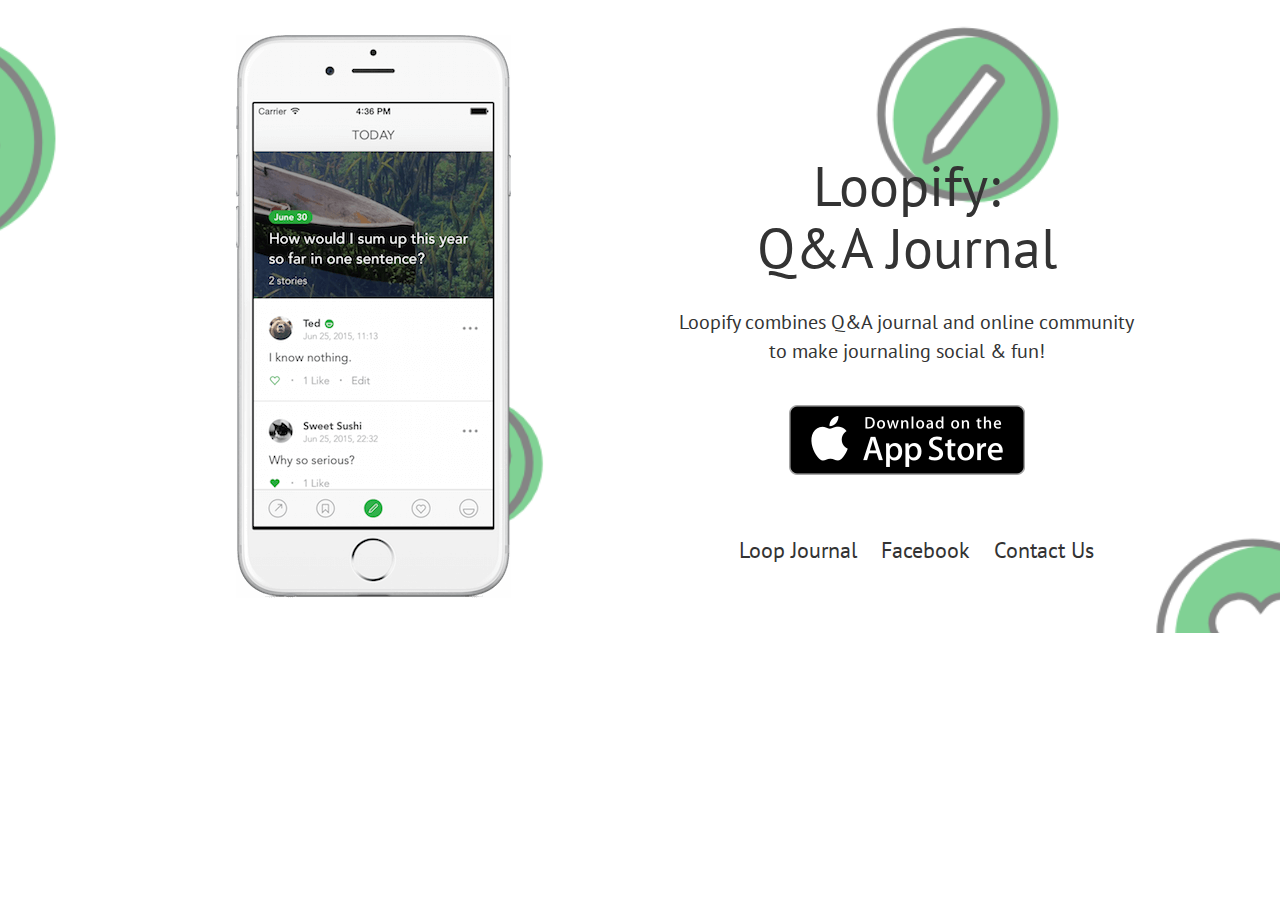
<file: index.html>
<!DOCTYPE html>
<html>
<head>
  <meta charset="utf-8">
  <meta http-equiv="X-UA-Compatible" content="IE=edge">
  <meta name="viewport" content="width=device-width, initial-scale=1">
  <!-- The above 3 meta tags *must* come first in the head; any other head content must come *after* these tags -->

  <link rel="stylesheet" href="https://maxcdn.bootstrapcdn.com/bootstrap/3.3.5/css/bootstrap.min.css">
  <link href='http://fonts.googleapis.com/css?family=PT+Sans'rel='stylesheet' type='text/css'>
  <link href="main.css" rel="stylesheet">
  <!-- Go to www.addthis.com/dashboard to customize your tools -->
  <script type="text/javascript" src="//s7.addthis.com/js/300/addthis_widget.js#pubid=ra-4f31eec178e38e28" async="async"></script>

  <!-- Open Graph -->
  <meta property="og:url" content="http://loopify.openmouse.co/"/>
  <meta property="og:title" content="Loopify"/>
  <meta property="og:description" content="Loopify combines Q&A journal and online community to make journaling social & fun!"/>
  <meta property="og:image" content="http://loopify.openmouse.co/assets/Screenshot4.png"/>

  <title>
    Loopify - Q&A Journal
  </title>
</head>

<body>
  <div class="container-fluid">
    <div class="row">
      <div class="col-md-offset-1 col-md-5 col-xs-offset-2 col-xs-8">
        <div id="my-carousel" class="carousel slide c-fade" data-interval="3000" data-ride="carousel">
          <!-- Wrapper for slides -->
          <div class="carousel-inner" role="listbox">
            <div class="item active">
              <img id="screenshotImg1" src="assets/Screenshot1.png" alt="Today" class="img-responsive">
            </div>
            <div class="item">
              <img id="screenshotImg2" src="assets/Screenshot2.png" alt="Profile" class="img-responsive">
            </div>
            <div class="item">
              <img id="screenshotImg3" src="assets/Screenshot3.png" alt="Timeline" class="img-responsive">
            </div>
            <div class="item">
              <img id="screenshotImg4" src="assets/Screenshot4.png" alt="Trending" class="img-responsive">
            </div>
            <div class="item">
              <img id="screenshotImg5" src="assets/Screenshot5.png" alt="Feed" class="img-responsive">
            </div>
          </div>
        </div>
      </div>

      <div class="col-md-5 col-xs-12">
        <h1>Loopify: </br> Q&A Journal </h1></br>

        <p>
          Loopify combines Q&A journal and online community </br> to make journaling social & fun!
        </p>

        <a href="https://itunes.apple.com/app/apple-store/id1003174079?pt=652902&ct=landing-page&mt=8">
          <img id="badgeImg" src="assets/AppStoreBadge.png">
        </a>

        </br></br></br>

        <ul class="info">
          <a href="https://itunes.apple.com/app/apple-store/id904556282?pt=652902&ct=loopify-landing-page&mt=8">Loop Journal</a>
          <a href="https://www.facebook.com/239442802828069">Facebook</a>
          <a href="mailto:openmouse@me.com">Contact Us</a>
        </ul>
      </div>
    </div>
  </div>

  <!-- jQuery (necessary for Bootstrap's JavaScript plugins) -->
  <script src="https://ajax.googleapis.com/ajax/libs/jquery/1.11.1/jquery.min.js"></script>

  <!-- Latest compiled and minified JavaScript -->
  <script src="https://maxcdn.bootstrapcdn.com/bootstrap/3.3.5/js/bootstrap.min.js"></script>
</body>
</html>
</file>
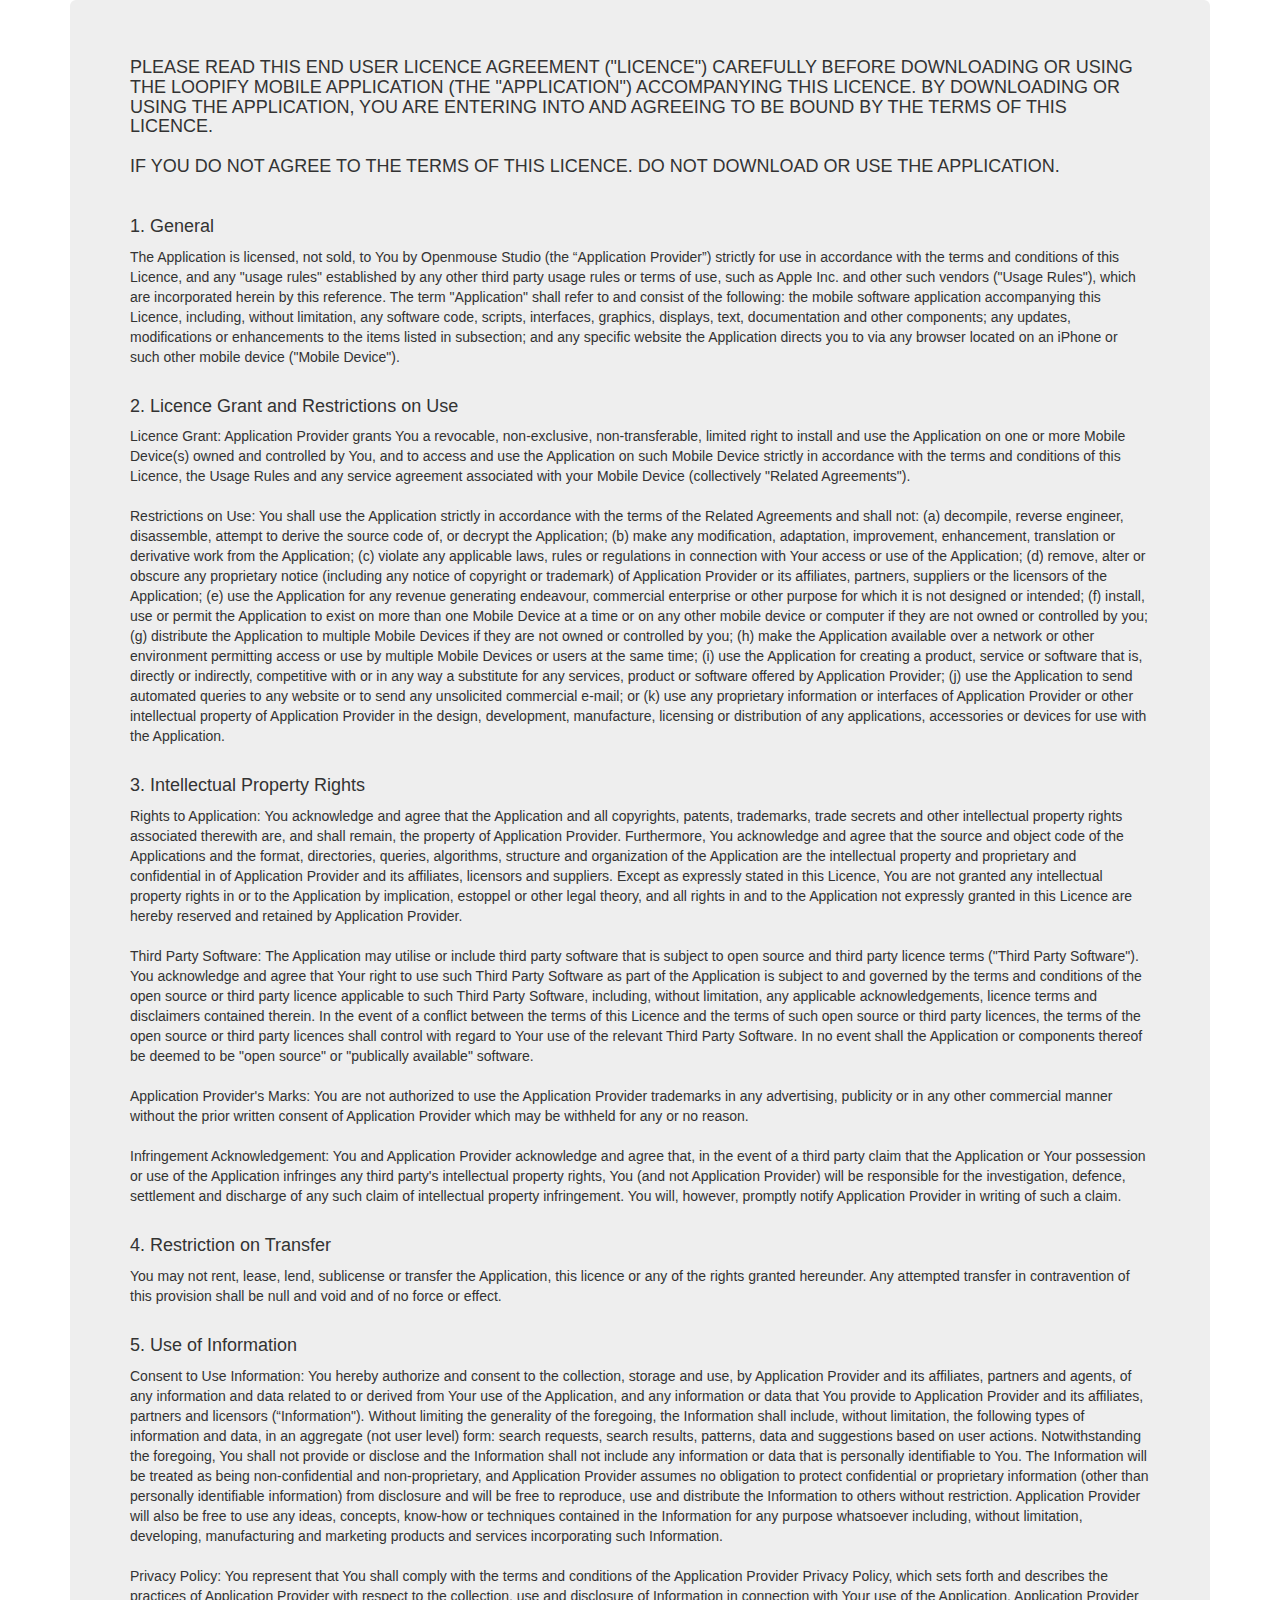
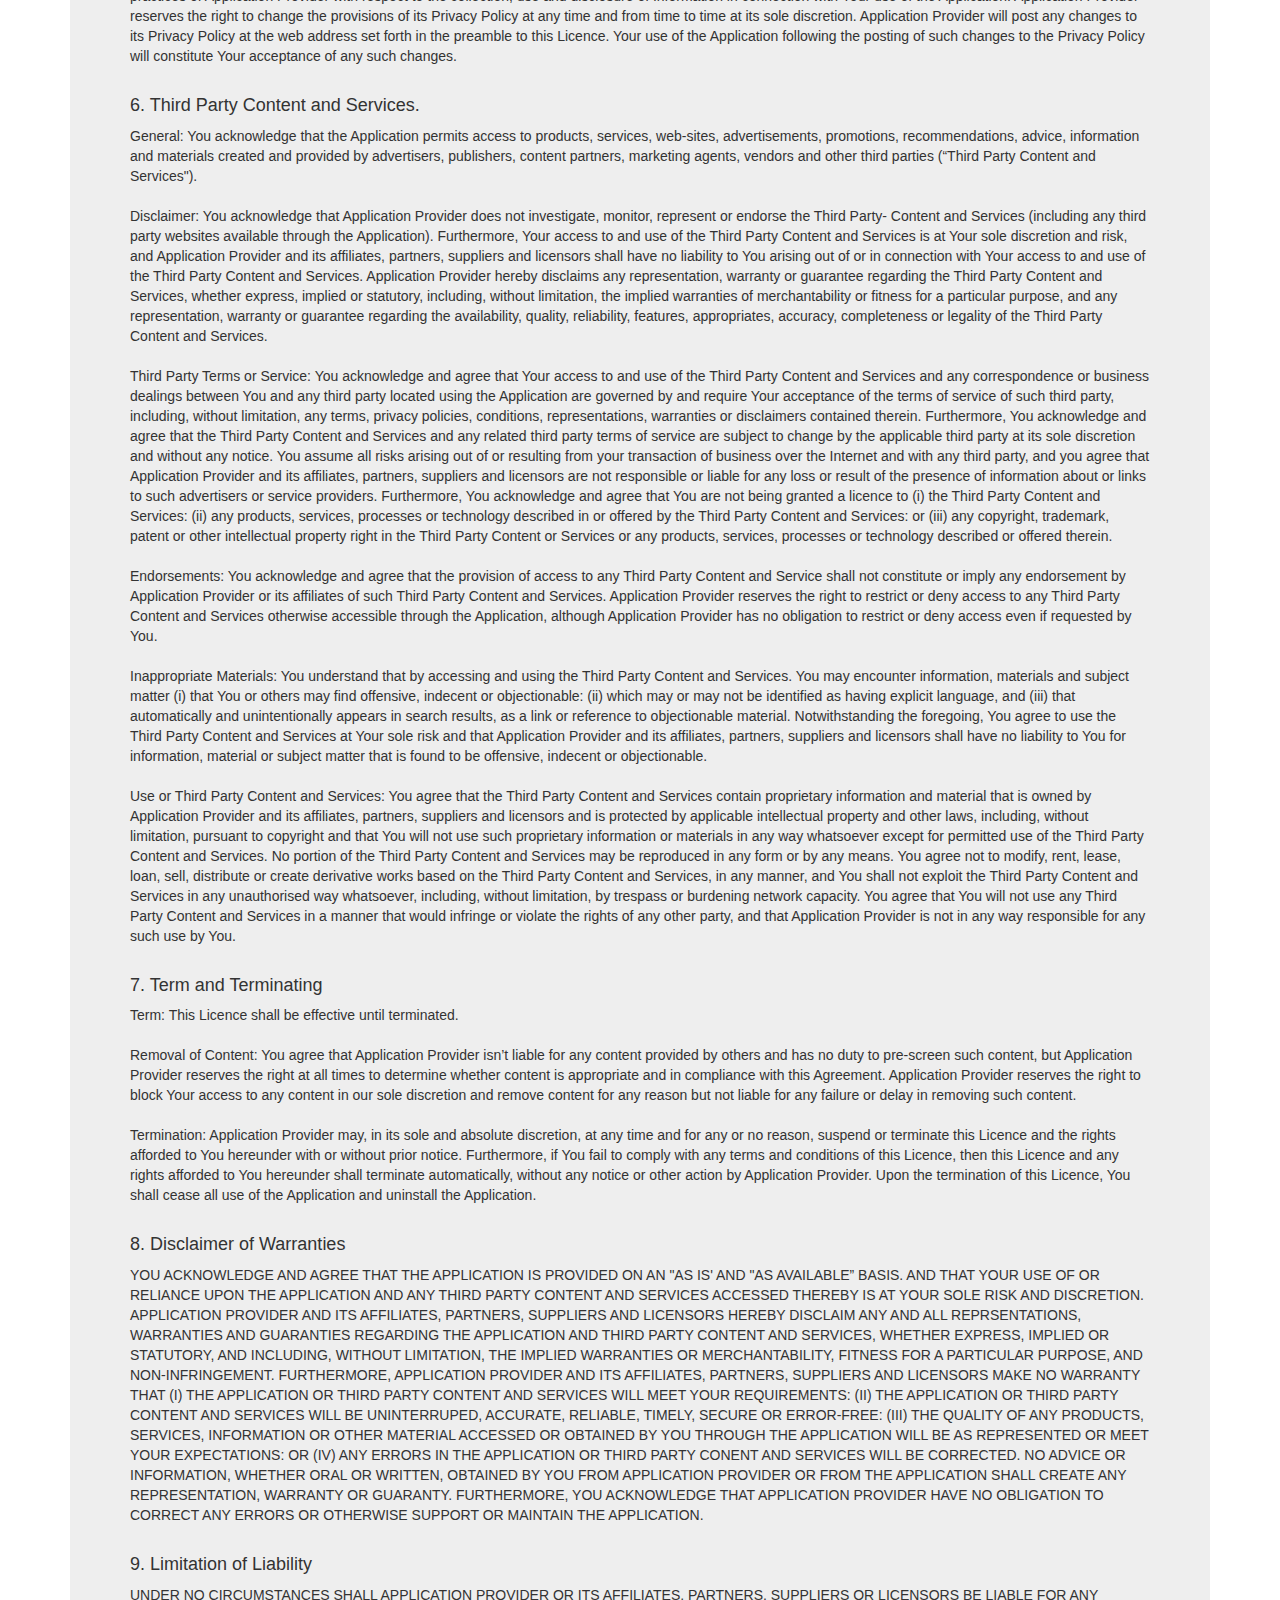
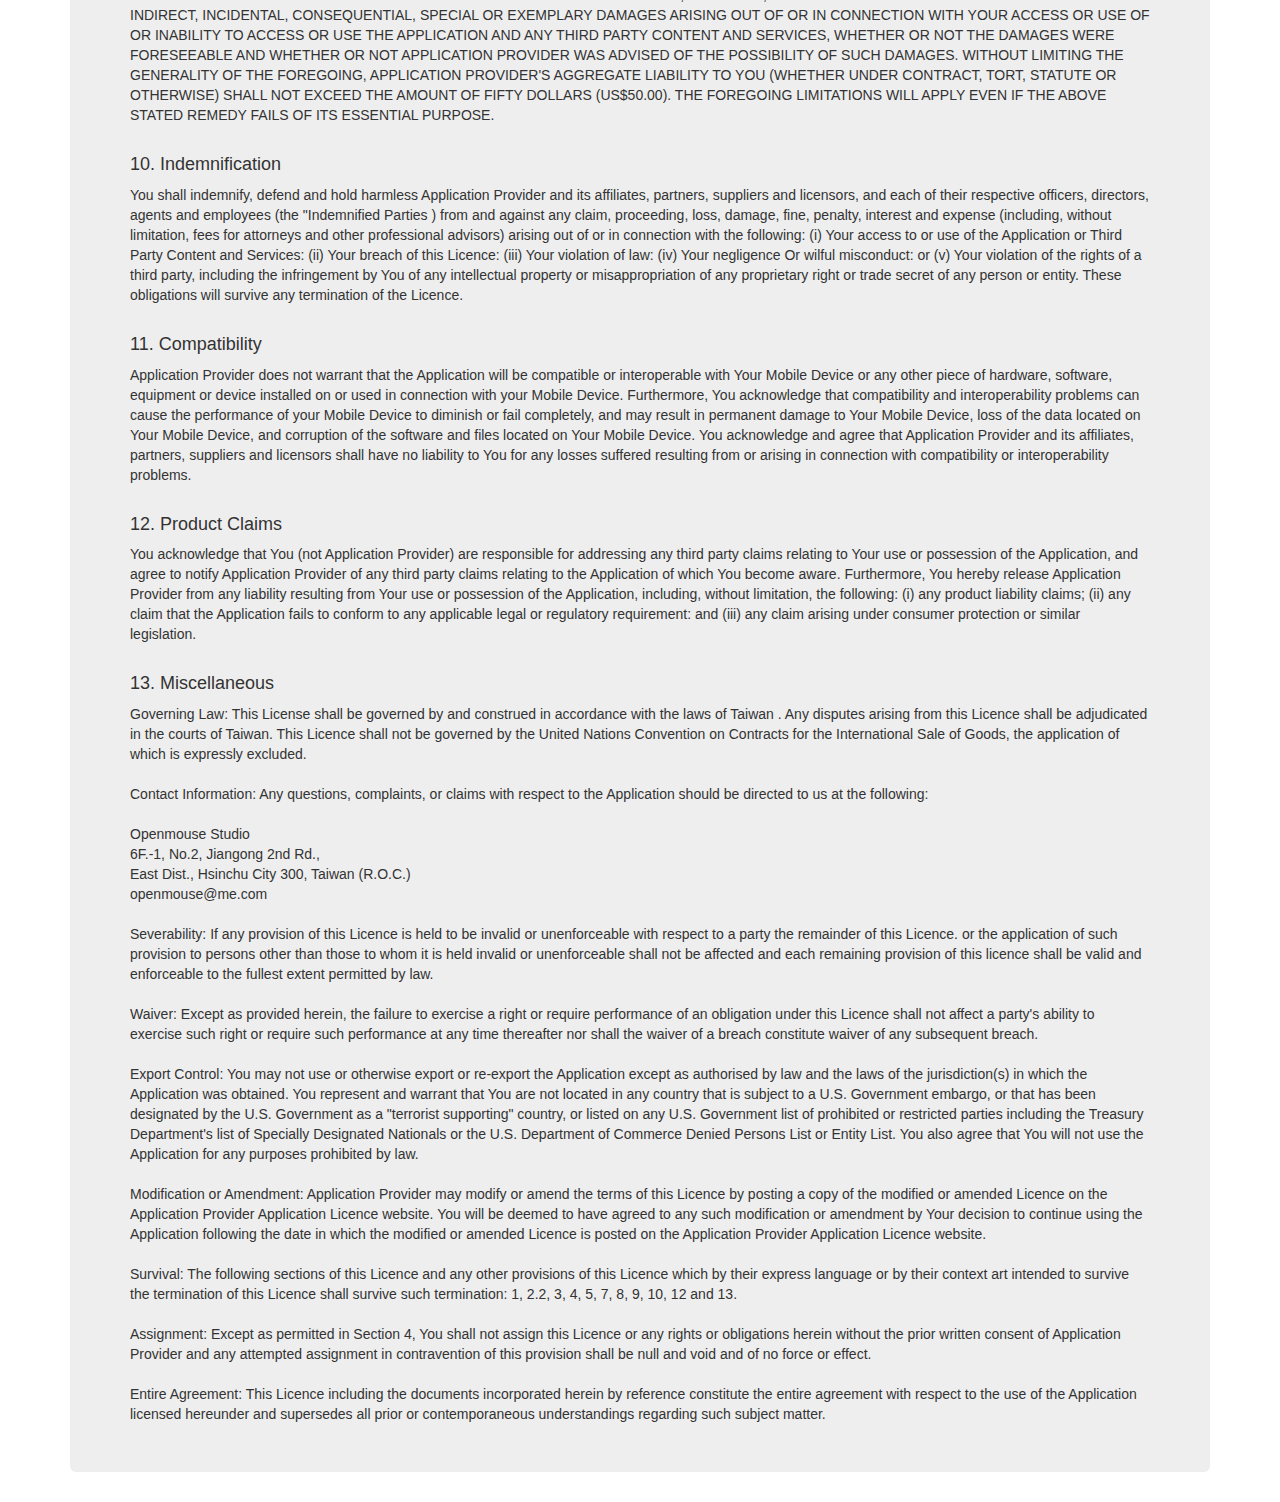
<file: EULA.html>
<!DOCTYPE html>
<html lang="en">
  <head>
    <meta charset="utf-8">
    <meta http-equiv="X-UA-Compatible" content="IE=edge">
    <meta name="viewport" content="width=device-width, initial-scale=1">
    <!-- The above 3 meta tags *must* come first in the head; any other head content must come *after* these tags -->
    <title>Loopify's End User License Agreement</title>

    <!-- Latest compiled and minified CSS -->
    <link rel="stylesheet" href="https://maxcdn.bootstrapcdn.com/bootstrap/3.3.5/css/bootstrap.min.css">

    <!-- HTML5 shim and Respond.js for IE8 support of HTML5 elements and media queries -->
    <!-- WARNING: Respond.js doesn't work if you view the page via file:// -->
    <!--[if lt IE 9]>
      <script src="https://oss.maxcdn.com/html5shiv/3.7.2/html5shiv.min.js"></script>
      <script src="https://oss.maxcdn.com/respond/1.4.2/respond.min.js"></script>
    <![endif]-->
  </head>
  <body>
    <div class="container">
      <div class="jumbotron">
        <h4>
          PLEASE READ THIS END USER LICENCE AGREEMENT ("LICENCE") CAREFULLY BEFORE DOWNLOADING OR USING THE LOOPIFY MOBILE APPLICATION (THE "APPLICATION") ACCOMPANYING THIS LICENCE. BY DOWNLOADING OR USING THE APPLICATION, YOU ARE ENTERING INTO AND AGREEING TO BE BOUND BY THE TERMS OF THIS LICENCE.
          <br>
          <br>
          IF YOU DO NOT AGREE TO THE TERMS OF THIS LICENCE. DO NOT DOWNLOAD OR USE THE APPLICATION.
        </h4>
        <br>
        <h4>
          1. General
        </h4>
        The Application is licensed, not sold, to You by Openmouse Studio (the “Application Provider”) strictly for use in accordance with the terms and conditions of this Licence, and any "usage rules" established by any other third party usage rules or terms of use, such as Apple Inc. and other such vendors ("Usage Rules"), which are incorporated herein by this reference. The term "Application" shall refer to and consist of the following: the mobile software application accompanying this Licence, including, without limitation, any software code, scripts, interfaces, graphics, displays, text, documentation and other components; any updates, modifications or enhancements to the items listed in subsection; and any specific website the Application directs you to via any browser located on an iPhone or such other mobile device ("Mobile Device").
        <br>
        <br>
        <h4>
          2. Licence Grant and Restrictions on Use
        </h4>
        Licence Grant:  Application Provider grants You a revocable, non-exclusive, non-transferable, limited right to install and use the Application on one or more Mobile Device(s) owned and controlled by You, and to access and use the Application on such Mobile Device strictly in accordance with the terms and conditions of this Licence, the Usage Rules and any service agreement associated with your Mobile Device (collectively "Related Agreements").
        <br>
        <br>
        Restrictions on Use: You shall use the Application strictly in accordance with the terms of the Related Agreements and shall not: (a) decompile, reverse engineer, disassemble, attempt to derive the source code of, or decrypt the Application; (b) make any modification, adaptation, improvement, enhancement, translation or derivative work from the Application; (c) violate any applicable laws, rules or regulations in connection with Your access or use of the Application; (d) remove, alter or obscure any proprietary notice (including any notice of copyright or trademark) of Application Provider or its affiliates, partners, suppliers or the licensors of the Application; (e) use the Application for any revenue generating endeavour, commercial enterprise or other purpose for which it is not designed or intended; (f) install, use or permit the Application to exist on more than one Mobile Device at a time or on any other mobile device or computer if they are not owned or controlled by you; (g) distribute the Application to multiple Mobile Devices if they are not owned or controlled by you; (h) make the Application available over a network or other environment permitting access or use by multiple Mobile Devices or users at the same time; (i) use the Application for creating a product, service or software that is, directly or indirectly, competitive with or in any way a substitute for any services, product or software offered by Application Provider; (j) use the Application to send automated queries to any website or to send any unsolicited commercial e-mail; or (k) use any proprietary information or interfaces of Application Provider or other intellectual property of Application Provider in the design, development, manufacture, licensing or distribution of any applications, accessories or devices for use with the Application.
        <br>
        <br>
        <h4>
          3. Intellectual Property Rights
        </h4>
        Rights to Application: You acknowledge and agree that the Application and all copyrights, patents, trademarks, trade secrets and other intellectual property rights associated therewith are, and shall remain, the property of Application Provider. Furthermore, You acknowledge and agree that the source and object code of the Applications and the format, directories, queries, algorithms, structure and organization of the Application are the intellectual property and proprietary and confidential in of Application Provider and its affiliates, licensors and suppliers. Except as expressly stated in this Licence, You are not granted any intellectual property rights in or to the Application by implication, estoppel or other legal theory, and all rights in and to the Application not expressly granted in this Licence are hereby reserved and retained by Application Provider.
        <br>
        <br>
        Third Party Software: The Application may utilise or include third party software that is subject to open source and third party licence terms ("Third Party Software"). You acknowledge and agree that Your right to use such Third Party Software as part of the Application is subject to and governed by the terms and conditions of the open source or third party licence applicable to such Third Party Software, including, without limitation, any applicable acknowledgements, licence terms and disclaimers contained therein. In the event of a conflict between the terms of this Licence and the terms of such open source or third party licences, the terms of the open source or third party licences shall control with regard to Your use of the relevant Third Party Software. In no event shall the Application or components thereof be deemed to be "open source" or "publically available" software.
        <br>
        <br>
        Application Provider's Marks: You are not authorized to use the Application Provider trademarks in any advertising, publicity or in any other commercial manner without the prior written consent of Application Provider which may be withheld for any or no reason.
        <br>
        <br>
        Infringement Acknowledgement: You and Application Provider acknowledge and agree that, in the event of a third party claim that the Application or Your possession or use of the Application infringes any third party's intellectual property rights, You (and not Application Provider) will be responsible for the investigation, defence, settlement and discharge of any such claim of intellectual property infringement. You will, however, promptly notify Application Provider in writing of such a claim.
        <br>
        <br>
        <h4>
          4. Restriction on Transfer
        </h4>
        You may not rent, lease, lend, sublicense or transfer the Application, this licence or any of the rights granted hereunder. Any attempted transfer in contravention of this provision shall be null and void and of no force or effect.
        <br>
        <br>
        <h4>
          5. Use of Information
        </h4>
        Consent to Use Information: You hereby authorize and consent to the collection, storage and use, by Application Provider and its affiliates, partners and agents, of any information and data related to or derived from Your use of the Application, and any information or data that You provide to Application Provider and its affiliates, partners and licensors (“Information"). Without limiting the generality of the foregoing, the Information shall include, without limitation, the following types of information and data, in an aggregate (not user level) form: search requests, search results, patterns, data and suggestions based on user actions. Notwithstanding the foregoing, You shall not provide or disclose and the Information shall not include any information or data that is personally identifiable to You. The Information will be treated as being non-confidential and non-proprietary, and Application Provider assumes no obligation to protect confidential or proprietary information (other than personally identifiable information) from disclosure and will be free to reproduce, use and distribute the Information to others without restriction. Application Provider will also be free to use any ideas, concepts, know-how or techniques contained in the Information for any purpose whatsoever including, without limitation, developing, manufacturing and marketing products and services incorporating such Information.
        <br>
        <br>
        Privacy Policy: You represent that You shall comply with the terms and conditions of the Application Provider Privacy Policy, which sets forth and describes the practices of Application Provider with respect to the collection, use and disclosure of Information in connection with Your use of the Application. Application Provider reserves the right to change the provisions of its Privacy Policy at any time and from time to time at its sole discretion. Application Provider will post any changes to its Privacy Policy at the web address set forth in the preamble to this Licence. Your use of the Application following the posting of such changes to the Privacy Policy will constitute Your acceptance of any such changes.
        <br>
        <br>
        <h4>
          6. Third Party Content and Services.
        </h4>
        General: You acknowledge that the Application permits access to products, services, web-sites, advertisements, promotions, recommendations, advice, information and materials created and provided by advertisers, publishers, content partners, marketing agents, vendors and other third parties (“Third Party Content and Services").
        <br>
        <br>
        Disclaimer: You acknowledge that Application Provider does not investigate, monitor, represent or endorse the Third Party- Content and Services (including any third party websites available through the Application). Furthermore, Your access to and use of the Third Party Content and Services is at Your sole discretion and risk, and Application Provider and its affiliates, partners, suppliers and licensors shall have no liability to You arising out of or in connection with Your access to and use of the Third Party Content and Services. Application Provider hereby disclaims any representation, warranty or guarantee regarding the Third Party Content and Services, whether express, implied or statutory, including, without limitation, the implied warranties of merchantability or fitness for a particular purpose, and any representation, warranty or guarantee regarding the availability, quality, reliability, features, appropriates, accuracy, completeness or legality of the Third Party Content and Services.
        <br>
        <br>
        Third Party Terms or Service: You acknowledge and agree that Your access to and use of the Third Party Content and Services and any correspondence or business dealings between You and any third party located using the Application are governed by and require Your acceptance of the terms of service of such third party, including, without limitation, any terms, privacy policies, conditions, representations, warranties or disclaimers contained therein. Furthermore, You acknowledge and agree that the Third Party Content and Services and any related third party terms of service are subject to change by the applicable third party at its sole discretion and without any notice. You assume all risks arising out of or resulting from your transaction of business over the Internet and with any third party, and you agree that Application Provider and its affiliates, partners, suppliers and licensors are not responsible or liable for any loss or result of the presence of information about or links to such advertisers or service providers. Furthermore, You acknowledge and agree that You are not being granted a licence to (i) the Third Party Content and Services: (ii) any products, services, processes or technology described in or offered by the Third Party Content and Services: or (iii) any copyright, trademark, patent or other intellectual property right in the Third Party Content or Services or any products, services, processes or technology described or offered therein.
        <br>
        <br>
        Endorsements: You acknowledge and agree that the provision of access to any Third Party Content and Service shall not constitute or imply any endorsement by Application Provider or its affiliates of such Third Party Content and Services. Application Provider reserves the right to restrict or deny access to any Third Party Content and Services otherwise accessible through the Application, although Application Provider has no obligation to restrict or deny access even if requested by You.
        <br>
        <br>
        Inappropriate Materials: You understand that by accessing and using the Third Party Content and Services. You may encounter information, materials and subject matter (i) that You or others may find offensive, indecent or objectionable: (ii) which may or may not be identified as having explicit language, and (iii) that automatically and unintentionally appears in search results, as a link or reference to objectionable material. Notwithstanding the foregoing, You agree to use the Third Party Content and Services at Your sole risk and that Application Provider and its affiliates, partners, suppliers and licensors shall have no liability to You for information, material or subject matter that is found to be offensive, indecent or objectionable.
        <br>
        <br>
        Use or Third Party Content and Services: You agree that the Third Party Content and Services contain proprietary information and material that is owned by Application Provider and its affiliates, partners, suppliers and licensors and is protected by applicable intellectual property and other laws, including, without limitation, pursuant to copyright and that You will not use such proprietary information or materials in any way whatsoever except for permitted use of the Third Party Content and Services. No portion of the Third Party Content and Services may be reproduced in any form or by any means. You agree not to modify, rent, lease, loan, sell, distribute or create derivative works based on the Third Party Content and Services, in any manner, and You shall not exploit the Third Party Content and Services in any unauthorised way whatsoever, including, without limitation, by trespass or burdening network capacity. You agree that You will not use any Third Party Content and Services in a manner that would infringe or violate the rights of any other party, and that Application Provider is not in any way responsible for any such use by You.
        <br>
        <br>
        <h4>
          7. Term and Terminating
        </h4>
        Term: This Licence shall be effective until terminated.
        <br>
        <br>
        Removal of Content: You agree that Application Provider isn’t liable for any content provided by others and has no duty to pre-screen such content, but Application Provider reserves the right at all times to determine whether content is appropriate and in compliance with this Agreement. Application Provider reserves the right to block Your access to any content in our sole discretion and remove content for any reason but not liable for any failure or delay in removing such content.
        <br>
        <br>
        Termination: Application Provider may, in its sole and absolute discretion, at any time and for any or no reason, suspend or terminate this Licence and the rights afforded to You hereunder with or without prior notice. Furthermore, if You fail to comply with any terms and conditions of this Licence, then this Licence and any rights afforded to You hereunder shall terminate automatically, without any notice or other action by Application Provider. Upon the termination of this Licence, You shall cease all use of the Application and uninstall the Application.
        <br>
        <br>
        <h4>
          8. Disclaimer of Warranties
        </h4>
        YOU ACKNOWLEDGE AND AGREE THAT THE APPLICATION IS PROVIDED ON AN "AS IS' AND "AS AVAILABLE” BASIS. AND THAT YOUR USE OF OR RELIANCE UPON THE APPLICATION AND ANY THIRD PARTY CONTENT AND SERVICES ACCESSED THEREBY IS AT YOUR SOLE RISK AND DISCRETION. APPLICATION PROVIDER AND ITS AFFILIATES, PARTNERS, SUPPLIERS AND LICENSORS HEREBY DISCLAIM ANY AND ALL REPRSENTATIONS, WARRANTIES AND GUARANTIES REGARDING THE APPLICATION AND THIRD PARTY CONTENT AND SERVICES, WHETHER EXPRESS, IMPLIED OR STATUTORY, AND INCLUDING, WITHOUT LIMITATION, THE IMPLIED WARRANTIES OR MERCHANTABILITY, FITNESS FOR A PARTICULAR PURPOSE, AND NON-INFRINGEMENT. FURTHERMORE, APPLICATION PROVIDER AND ITS AFFILIATES, PARTNERS, SUPPLIERS AND LICENSORS MAKE NO WARRANTY THAT (I) THE APPLICATION OR THIRD PARTY CONTENT AND SERVICES WILL MEET YOUR REQUIREMENTS: (II) THE APPLICATION OR THIRD PARTY CONTENT AND SERVICES WILL BE UNINTERRUPED, ACCURATE, RELIABLE, TIMELY, SECURE OR ERROR-FREE: (III) THE QUALITY OF ANY PRODUCTS, SERVICES, INFORMATION OR OTHER MATERIAL ACCESSED OR OBTAINED BY YOU THROUGH THE APPLICATION WILL BE AS REPRESENTED OR MEET YOUR EXPECTATIONS: OR (IV) ANY ERRORS IN THE APPLICATION OR THIRD PARTY CONENT AND SERVICES WILL BE CORRECTED. NO ADVICE OR INFORMATION, WHETHER ORAL OR WRITTEN, OBTAINED BY YOU FROM APPLICATION PROVIDER OR FROM THE APPLICATION SHALL CREATE ANY REPRESENTATION, WARRANTY OR GUARANTY. FURTHERMORE, YOU ACKNOWLEDGE THAT APPLICATION PROVIDER HAVE NO OBLIGATION TO CORRECT ANY ERRORS OR OTHERWISE SUPPORT OR MAINTAIN THE APPLICATION.
        <br>
        <br>
        <h4>
          9. Limitation of Liability
        </h4>
        UNDER NO CIRCUMSTANCES SHALL APPLICATION PROVIDER OR ITS AFFILIATES, PARTNERS, SUPPLIERS OR LICENSORS BE LIABLE FOR ANY INDIRECT, INCIDENTAL, CONSEQUENTIAL, SPECIAL OR EXEMPLARY DAMAGES ARISING OUT OF OR IN CONNECTION WITH YOUR ACCESS OR USE OF OR INABILITY TO ACCESS OR USE THE APPLICATION AND ANY THIRD PARTY CONTENT AND SERVICES, WHETHER OR NOT THE DAMAGES WERE FORESEEABLE AND WHETHER OR NOT APPLICATION PROVIDER WAS ADVISED OF THE POSSIBILITY OF SUCH DAMAGES. WITHOUT LIMITING THE GENERALITY OF THE FOREGOING, APPLICATION PROVIDER'S AGGREGATE LIABILITY TO YOU (WHETHER UNDER CONTRACT, TORT, STATUTE OR OTHERWISE) SHALL NOT EXCEED THE AMOUNT OF FIFTY DOLLARS (US$50.00). THE FOREGOING LIMITATIONS WILL APPLY EVEN IF THE ABOVE STATED REMEDY FAILS OF ITS ESSENTIAL PURPOSE.
        <br>
        <br>
        <h4>
          10. Indemnification
        </h4>
        You shall indemnify, defend and hold harmless Application Provider and its affiliates, partners, suppliers and licensors, and each of their respective officers, directors, agents and employees (the "Indemnified Parties ) from and against any claim, proceeding, loss, damage, fine, penalty, interest and expense (including, without limitation, fees for attorneys and other professional advisors) arising out of or in connection with the following: (i) Your access to or use of the Application or Third Party Content and Services: (ii) Your breach of this Licence: (iii) Your violation of law: (iv) Your negligence Or wilful misconduct: or (v) Your violation of the rights of a third party, including the infringement by You of any intellectual property or misappropriation of any proprietary right or trade secret of any person or entity. These obligations will survive any termination of the Licence.
        <br>
        <br>
        <h4>
          11. Compatibility
        </h4>
        Application Provider does not warrant that the Application will be compatible or interoperable with Your Mobile Device or any other piece of hardware, software, equipment or device installed on or used in connection with your Mobile Device. Furthermore, You acknowledge that compatibility and interoperability problems can cause the performance of your Mobile Device to diminish or fail completely, and may result in permanent damage to Your Mobile Device, loss of the data located on Your Mobile Device, and corruption of the software and files located on Your Mobile Device. You acknowledge and agree that Application Provider and its affiliates, partners, suppliers and licensors shall have no liability to You for any losses suffered resulting from or arising in connection with compatibility or interoperability problems.
        <br>
        <br>
        <h4>
          12. Product Claims
        </h4>
        You acknowledge that You (not Application Provider) are responsible for addressing any third party claims relating to Your use or possession of the Application, and agree to notify Application Provider of any third party claims relating to the Application of which You become aware. Furthermore, You hereby release Application Provider from any liability resulting from Your use or possession of the Application, including, without limitation, the following: (i) any product liability claims; (ii) any claim that the Application fails to conform to any applicable legal or regulatory requirement: and (iii) any claim arising under consumer protection or similar legislation.
        <br>
        <br>
        <h4>
          13. Miscellaneous
        </h4>
        Governing Law: This License shall be governed by and construed in accordance with the laws of Taiwan . Any disputes arising from this Licence shall be adjudicated in the courts of Taiwan. This Licence shall not be governed by the United Nations Convention on Contracts for the International Sale of Goods, the application of which is expressly excluded.
        <br>
        <br>
        Contact Information: Any questions, complaints, or claims with respect to the Application should be directed to us at the following:
        <br>
        <br>
        Openmouse Studio<br>
        6F.-1, No.2, Jiangong 2nd Rd.,<br>
        East Dist., Hsinchu City 300, Taiwan (R.O.C.)<br>
        openmouse@me.com
        <br>
        <br>
        Severability: If any provision of this Licence is held to be invalid or unenforceable with respect to a party the remainder of this Licence. or the application of such provision to persons other than those to whom it is held invalid or unenforceable shall not be affected and each remaining provision of this licence shall be valid and enforceable to the fullest extent permitted by law.
        <br>
        <br>
        Waiver: Except as provided herein, the failure to exercise a right or require performance of an obligation under this Licence shall not affect a party's ability to exercise such right or require such performance at any time thereafter nor shall the waiver of a breach constitute waiver of any subsequent breach.
        <br>
        <br>
        Export Control: You may not use or otherwise export or re-export the Application except as authorised by law and the laws of the jurisdiction(s) in which the Application was obtained. You represent and warrant that You are not located in any country that is subject to a U.S. Government embargo, or that has been designated by the U.S. Government as a "terrorist supporting" country, or listed on any U.S. Government list of prohibited or restricted parties including the Treasury Department's list of Specially Designated Nationals or the U.S. Department of Commerce Denied Persons List or Entity List. You also agree that You will not use the Application for any purposes prohibited by law.
        <br>
        <br>
        Modification or Amendment: Application Provider may modify or amend the terms of this Licence by posting a copy of the modified or amended Licence on the Application Provider Application Licence website. You will be deemed to have agreed to any such modification or amendment by Your decision to continue using the Application following the date in which the modified or amended Licence is posted on the Application Provider Application Licence website.
        <br>
        <br>
        Survival: The following sections of this Licence and any other provisions of this Licence which by their express language or by their context art intended to survive the termination of this Licence shall survive such termination: 1, 2.2, 3, 4, 5, 7, 8, 9, 10, 12 and 13.
        <br>
        <br>
        Assignment: Except as permitted in Section 4, You shall not assign this Licence or any rights or obligations herein without the prior written consent of Application Provider and any attempted assignment in contravention of this provision shall be null and void and of no force or effect.
        <br>
        <br>
        Entire Agreement: This Licence including the documents incorporated herein by reference constitute the entire agreement with respect to the use of the Application licensed hereunder and supersedes all prior or contemporaneous understandings regarding such subject matter.
      </div>
    </div>

    <!-- jQuery (necessary for Bootstrap's JavaScript plugins) -->
    <script src="https://ajax.googleapis.com/ajax/libs/jquery/1.11.3/jquery.min.js"></script>
    <!-- Latest compiled and minified JavaScript -->
    <script src="https://maxcdn.bootstrapcdn.com/bootstrap/3.3.5/js/bootstrap.min.js"></script>
  </body>
</html>
</file>
<file: main.css>
html * {
  font-family: 'PT Sans', sans-serif;
}

.container-fluid {
  padding-top: 35px;
  padding-bottom: 35px;
  background: url(assets/webbg.png) no-repeat center center fixed;
  -webkit-background-size: cover;
  -moz-background-size: cover;
  -o-background-size: cover;
  background-size: cover;
}

.container-fluid h1 {
  color: #333333;
  text-align: center;
  padding: 100px 0px 0px 0px;
  font-size: 400%;
  /*font-weight: bold;*/
}

.container-fluid p {
  color: #333333;
  font-size: 20px;
  text-align: center;
  padding: 0px 0px 30px 0px;
}

.container-fluid a {
  color: #333333;
  align: center;
}

.container-fluid img {
  display: block;
  margin-left: auto;
  margin-right: auto;
}

.carousel.c-fade .item {
  -webkit-transition: opacity 1s ease-in-out;
  -moz-transition: opacity 1s ease-in-out;
  -ms-transition: opacity 1s ease-in-out;
  -o-transition: opacity 1s ease-in-out;
  transition: opacity 1s ease-in-out;
}

.carousel.c-fade .active.left,
.carousel.c-fade .active.right {
  left: 0;
  z-index: 2;
  opacity: 0;
  filter: alpha(opacity=0);
}

.carousel.c-fade .next,
.carousel.c-fade .prev {
  left: 0;
  z-index: 1;
}

.carousel.c-fade .carousel-control {
  z-index: 3;
}

.info {
  text-align: center;
}

.info a {
  font-size: 22px;
  padding: 0px 20px 0px 0px;

}

.col-md-4 h3 {
  text-align: center;
}

.col-md-4 p {
  /*padding: 0px 0px 40px 0px;*/
  font-size: 20px;
  text-align: center;
}

/* Retina */
@media all and (-webkit-min-device-pixel-ratio: 1.5) {
  .container-fluid {
    padding-top: 35px;
    padding-bottom: 35px;
    background: url(assets/webbg@2x.png) no-repeat center center fixed;
    -webkit-background-size: cover;
    -moz-background-size: cover;
    -o-background-size: cover;
    background-size: cover;
  }

  #badgeImg {
    content: url(assets/AppStoreBadge@2x.png);
    height: 70px;
  }

  #screenshotImg1 {
    content: url(assets/Screenshot1@2x.png);
  }

  #screenshotImg2 {
    content: url(assets/Screenshot2@2x.png);
  }

  #screenshotImg3 {
    content: url(assets/Screenshot3@2x.png);
  }

  #screenshotImg4 {
    content: url(assets/Screenshot4@2x.jpg);
  }

  #screenshotImg5 {
    content: url(assets/Screenshot5@2x.png);
  }
}
</file>
